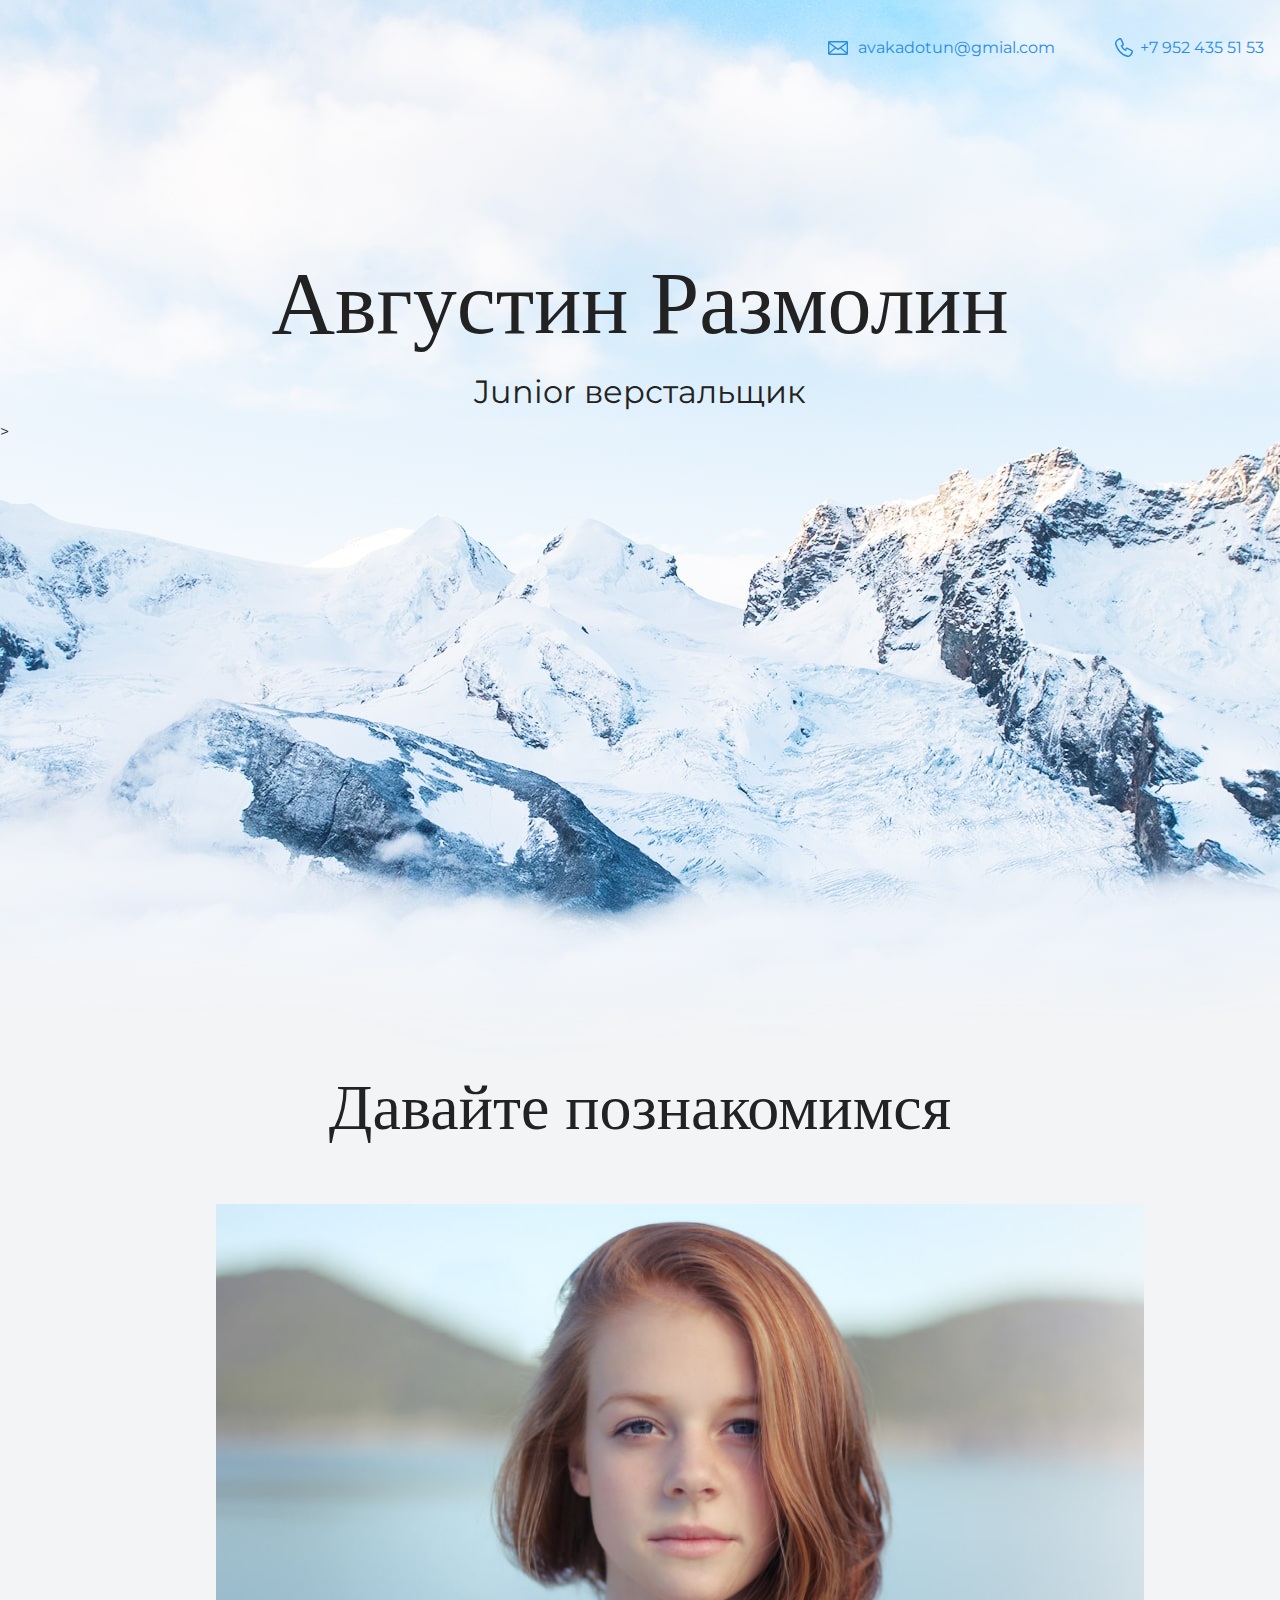
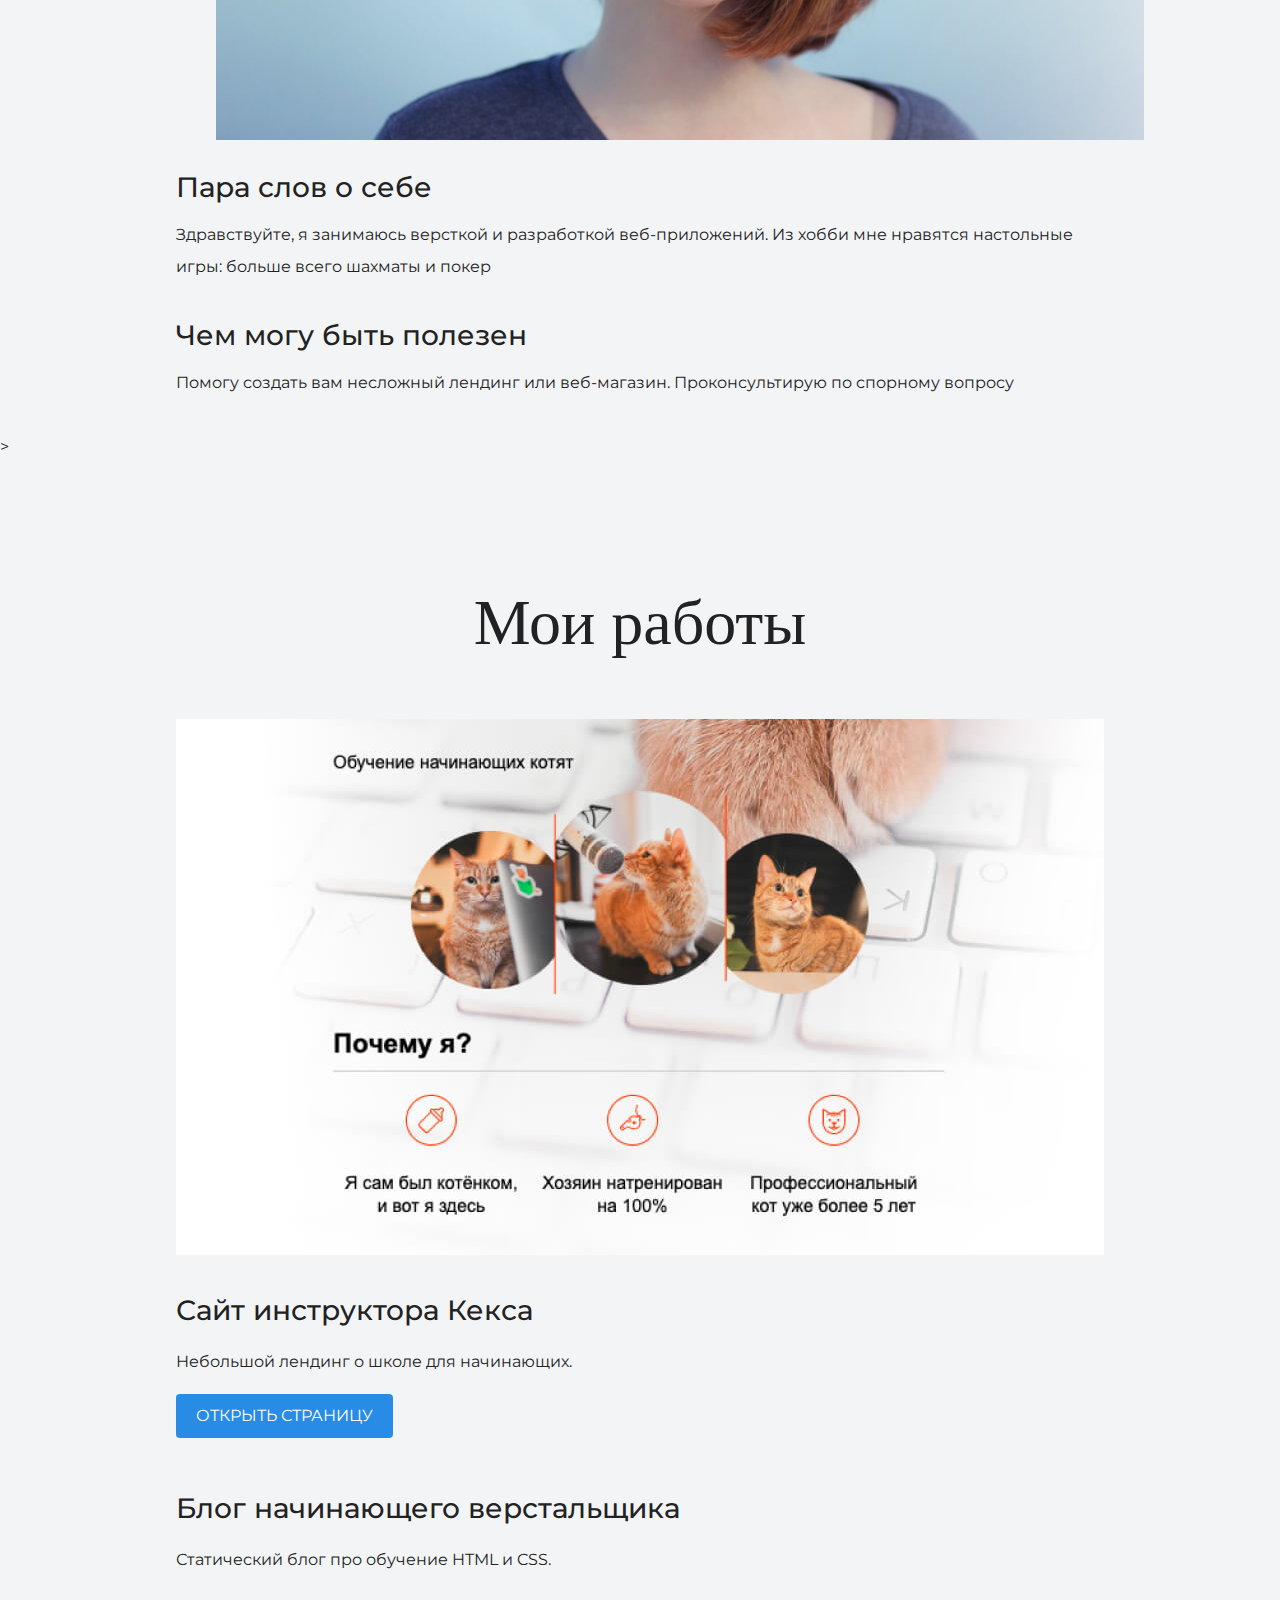
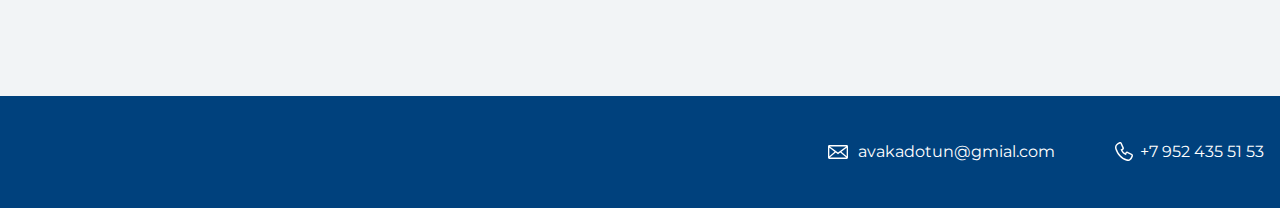
<file: index.html>
<!DOCTYPE html>
<html lang="ru">
  <head>
    <meta charset="UTF-8">
    <link rel="stylesheet" href="style.css">
    <link href="https://fonts.googleapis.com/css?family=Montserrat:400,500,700|Old+Standard+TT&display=swap&subset=cyrillic" rel="stylesheet">
    <title>Портфолио Junior верстальщика</title>
  </head>

  <body>
    <header class="page-header">
      <div class="container">
        <a class="header-email" href="mailto:enot_neopoznanniy@gmail.com">avakadotun@gmial.com</a>
        <a class="header-phone" href="tel:+79524355153">+7 952 435 51 53</a>
      </div>
    </header>

    <section class="hero-image">
      <div class="container">
      <h1 class="heading">Августин Размолин</h1>
      <p>Junior верстальщик</p>
      </div>>
    </section>


    <section class="intro">
      <div class="container">
      <h2 class="subheading">Давайте познакомимся</h2>
        <figure>
          <img src="files/user.jpg" width="928" height="536" alt="Фотография Неопознанного Енота">
        </figure>
      <h3>Пара слов о себе</h3>
      <p>Здравствуйте, я занимаюсь версткой и разработкой веб-приложений. Из хобби мне нравятся настольные игры: больше всего шахматы и покер </p>
      <h3>Чем могу быть полезен</h3>
      <p>Помогу создать вам несложный лендинг или веб-магазин. Проконсультирую по спорному вопросу</p>
      </div>>
    </section>

    <section class="portfolio">
      <div class="container">
      <h2 class="subheading">Мои работы</h2>
        <figure class="project-image">
          <img src="files/project.jpg" width="928" height="536" alt="Cайт инструктора Кекса">
        </figure>
      <h3>Сайт инструктора Кекса</h3>
        <p>Небольшой лендинг о школе для начинающих.</p>
        <a class="button" href="source/project/index.html">Открыть страницу</a>
  

      <h3>Блог начинающего верстальщика</h3>
      <p>Статический блог про обучение HTML и CSS.</p>
      </div>
    </section>

    <footer class="page-footer">
      <div class="container">
        <a class="footer-email" href="mailto:enot_neopoznanniy@gmail.com">avakadotun@gmial.com</a>
        <a class="footer-phone" href="tel:+79524355153">+7 952 435 51 53</a>
      </div>
    </footer>
  </body>
</html>
</file>
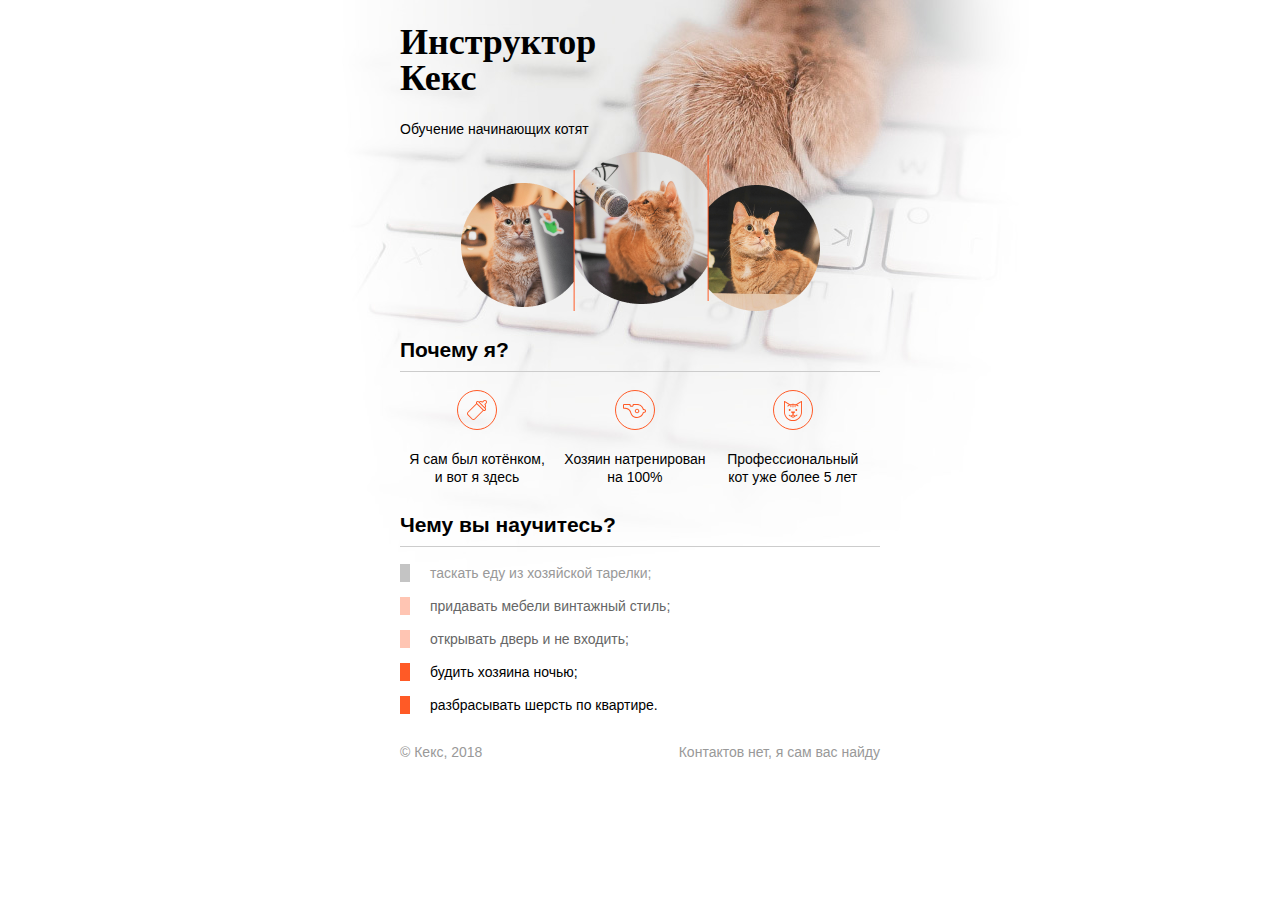
<file: source/project/index.html>
<!DOCTYPE html>
<html lang="ru">
  <head>
    <meta charset="utf-8">
    <title>Инструктор Кекс</title>
    <link rel="stylesheet" href="style.css">
  </head>
  <body>
    <div class="container">
      <header class="site-header">
        <h1>Инструктор Кекс</h1>
        <p>Обучение начинающих котят</p>
        <img src="img/keks.png">
      </header>

      <section class="features">
        <h2>Почему я?</h2>
        <p class="feature-kitten">Я сам был котёнком, и вот я здесь</p>
        <p class="feature-train">Хозяин натренирован на 100%</p>
        <p class="feature-cat">Профессиональный кот уже более 5 лет</p>
      </section>

      <section class="skills">
        <h2>Чему вы научитесь?</h2>
        <ul class="skills-list">
          <li class="skills-item">таскать еду из хозяйской тарелки;</li>
          <li class="skills-item standart">придавать мебели винтажный стиль;</li>
          <li class="skills-item standart">открывать дверь и не входить;</li>
          <li class="skills-item vip">будить хозяина ночью;</li>
          <li class="skills-item vip">разбрасывать шерсть по квартире.</li>
        </ul>
      </section>

      <footer class="site-footer">
        <p>© Кекс, 2018</p>
        <p>Контактов нет, я сам вас найду</p>
      </footer>
    </div>
  </body>
</html>
</file>
<file: style.css>
body {
  margin: 0;
  min-width: 960px;
  font-family: "Montserrat", "Helvetica", "Arial", sans-serif;
  font-size: 16px;
  line-height: 32px;
  color: #222222;
  background-color: #f2f4f6;
  background-image: url("img/hero-bg.jpg");
  background-repeat: no-repeat;
  background-position: top center;
}

.container {
  max-width: 928px;
  margin: 0 auto;
  padding: 0 16px;
}

.page-header {
  margin: 0 0 160px;
  padding: 32px 0 32px;
}

.page-header .container,
.page-footer .container {
  max-width: 1408px;
  text-align: right;
}

.page-header a {
  margin-left: 56px;
  color: #288be6;
  text-decoration: none;
  background-repeat: no-repeat;
  background-position: left;
}

.header-email {
  padding-left: 30px;
  background-image: url("img/icon-email-header.svg");
}

.header-phone {
  padding-left: 25px;
  background-image: url("img/icon-phone-header.svg");
}

.hero-image {
  margin-bottom: 620px;
}

.hero-image .container {
  max-width: 1408px;
  text-align: center;
}

.heading {
  margin: 0 0 16px;
  font-family: "Old Standard TT", "Times", "Times New Roman", serif;
  font-size: 88px;
  line-height: 96px;
  font-weight: 400;
}

.hero-image p {
  margin: 0;
  font-size: 32px;
  line-height: 48px;
}

.intro {
  margin: 0 0 120px;
}

.subheading {
  margin: 0 0 56px;
  font-family: "Old Standard TT", "Times", "Times New Roman", serif;
  font-size: 64px;
  line-height: 80px;
  font-weight: 400;
  text-align: center;
}

.user-image {
  margin: 0 0 32px;
  text-align: center;
}

.intro h3,
.portfolio h3 {
  margin: 0 0 12px;
  font-size: 28px;
  line-height: 40px;
  font-weight: 500;
}

.intro p {
  margin: 0 0 32px;
}

.skills-list {
  margin: 0;
  padding: 0;
}

.skills-list dt {
  padding-left: 32px;
  background-repeat: no-repeat;
  background-position: left;
}

.skill-html {
  background-image: url("img/icon-html.svg");
}

.skill-css {
  background-image: url("img/icon-css.svg");
}

.level {
  margin: 4px 0 16px;
  padding: 0;
  height: 14px;
  font-size: 0;
  background-color: #ffffff;
  border: 1px solid #86c3fa;
  border-radius: 8px;
}

.level div {
  margin: 1px;
  height: 12px;
  background-color: #288be6;
  border-radius: 6px;
}

.portfolio {
  margin: 0 0 120px;
}

.projects {
  margin: 0;
  padding: 0;
  list-style: none;
}

.projects li {
  margin: 0 0 80px;
}

.project-image {
  margin: 0 0 24px;
  text-align: center;
}

.projects p {
  margin: 0 0 24px;
}

.button {
  padding: 6px 20px;
  display: inline-block;
  vertical-align: baseline;
  text-decoration: none;
  text-transform: uppercase;
  border-radius: 4px;
  background-color: #288be6;
  color: #ffffff;
  margin-bottom: 50px

}

.page-footer {
  padding: 40px 0;
  background-color: #00417d;
  color: #ffffff;
}

.page-footer a {
  margin-left: 56px;
  color: inherit;
  text-decoration: none;
  background-repeat: no-repeat;
  background-position: left;
}

.footer-email {
  padding-left: 30px;
  background-image: url("img/icon-email-footer.svg");
}

.footer-phone {
  padding-left: 25px;
  background-image: url("img/icon-phone-footer.svg");
}
</file>
<file: source/project/style.css>
body {
  padding: 0;
  font-family: "Arial", sans-serif;
  font-size: 14px;
  line-height: 18px;
  color: #000000;
  background: #ffffff url("img/keks-background.jpg") no-repeat 50% 0;
}

h1 {
  width: 260px;
  font-family: "Georgia", serif;
  font-size: 36px;
  line-height: 36px;
}

h2 {
  padding-bottom: 12px;
  border-bottom: 1px solid #cccccc;
}

.site-header {
  margin-bottom: 30px;
}

.skills-item {
  margin-bottom: 15px;
  padding-left: 20px;
  border-left: 10px solid #c4c4c4;
  color: #999999;
}

.standart {
  border-color: #ffc5b3;
  color: #666666;
}

/* Добавьте правило ниже */

.vip {
  border-color: #ff5a26;
  color: #000000;
}

.container {
  width: 480px;
  margin: 0 auto;
}

.site-header img {
  display: block;
  margin: 0 auto;
}

.features {
  margin-bottom: 30px;
}

.features p {
  display: inline-block;
  vertical-align: top;
  width: 30%;
  margin: 0 5px;
  text-align: center;
  background-repeat: no-repeat;
  background-position: center top;
}

.feature-kitten {
  padding-top: 60px;
  background-image: url("img/bottle.svg");
}

.feature-cat {
  padding-top: 60px;
  background-image: url("img/cat.svg");
}

.feature-train {
  padding-top: 60px;
  background-image: url("img/whistle.svg");
}

.skills-list {
  padding: 0;
  list-style: none;
}

.site-footer {
  display: flex;
  justify-content: space-between;
  color: #999999;
}
</file>
